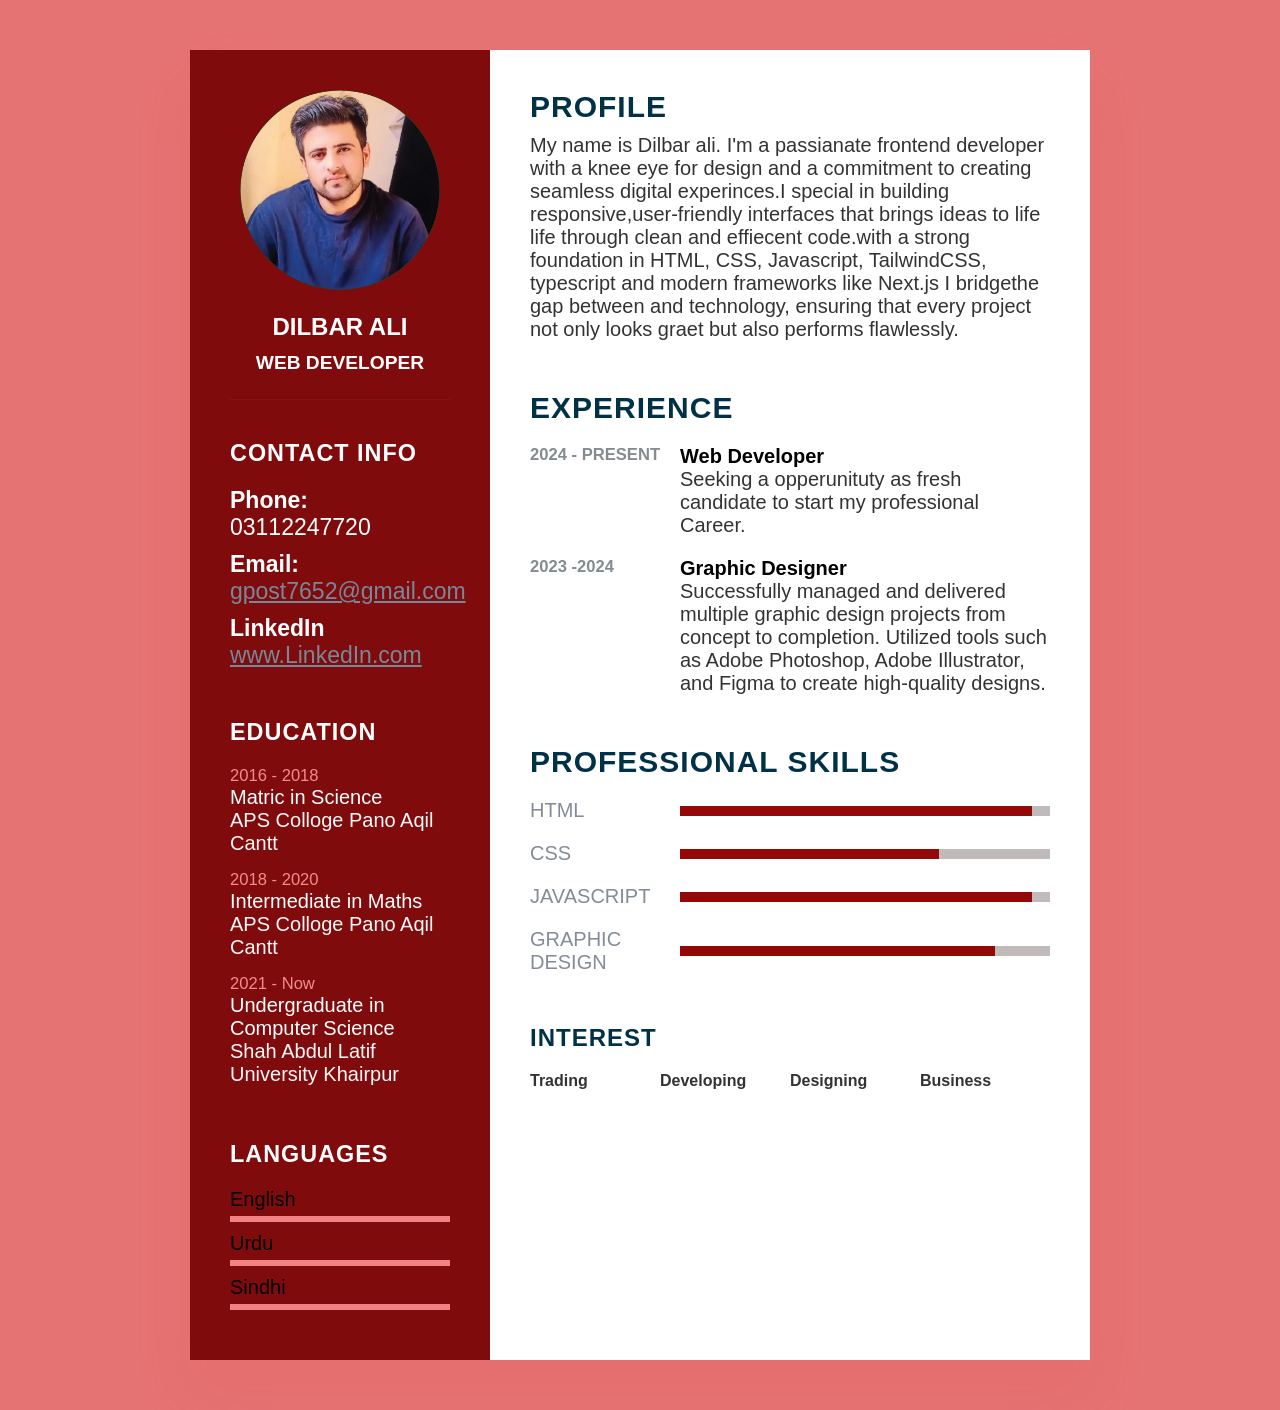
<file: Milestone -1-2/index.html>
<!DOCTYPE html>
<html lang="en">
<head>
    <meta name="viewport" content="width=device-width, initial-scale=1.0">
    <title>CV or Remuse Design</title>
   
    <link rel="stylesheet" type="text/css" href="style.css">
</head>
<body>
    <div class="container">
        <div class="left_Side">
            <div class="profileText">
                <div class="imgBx">
                    <img src="pics2.png">
                </div>
                <h2>Dilbar Ali<br><span>Web Developer</span></h2>
            </div>
            <div class="contactInfo">
            <h3 class="title">Contact Info</h3>
            <ul>
                <li>
                    <p><b>Phone: </b> 03112247720</p>
                </li>
                <li>
                    <p><b>Email: </b><a href="mailto:gpost7652@gmail.com"> gpost7652@gmail.com</a></p>
                </li>
                <li>
                    <p><b>LinkedIn</b> <a href="http://www.linkedin.com/in/dilbar-ali-224798dhk" target="_blank"> www.LinkedIn.com</a></p>
                </li>
            </ul>
        </div>
        <div class="contactInfo education">
            <h3 class="title">EDUCATION</h3>
            <ul>
                <li>
                   <h5>2016 - 2018</h5>
                   <h4> Matric in Science</h4>
                   <h4>APS Colloge Pano Aqil Cantt </h4>
                </li>
                <li>
                    <h5>2018 - 2020</h5>
                    <h4> Intermediate in Maths</h4>
                    <h4>APS Colloge Pano Aqil Cantt</h4>
                 </li>
                 <li>
                    <h5>2021 - Now</h5>
                    <h4>Undergraduate in Computer Science</h4>
                    <h4>Shah Abdul Latif University Khairpur</h4>
                 </li>
            </ul>
        </div>
        <div class="contactInfo language">
            <h3 class="title">LANGUAGES</h3>
            <ul>
                <li>
                    <span class="text">English</span>
                    <span class="percent"></span>
                    <div style="width: 90%;"></div>
                </li>
                <li>
                    <span class="text">Urdu</span>
                    <span class="percent"></span>
                    <div style="width: 80%;"></div>
                    <li>
                        <span class="text">Sindhi</span>
                        <span class="percent"></span>
                        <div style="width: 80%;"></div>
                    </li>
                </li>
            </ul>
    </div>
    </div>
  <div class="right_Side">
  <div class="about">
    <h2 class="title2">Profile</h2>
    <p>My name is Dilbar ali. I'm a passianate frontend developer with a knee eye for design and a commitment to creating seamless digital experinces.I special in building responsive,user-friendly interfaces that brings ideas to life life through clean and effiecent code.with a strong foundation in HTML, CSS, Javascript, TailwindCSS, typescript and modern frameworks like Next.js I bridgethe gap between and technology, ensuring that every project not only looks graet but also performs flawlessly. </p>
  </div>
  <div class="about">
    <h2 class="title2">Experience</h2>
    <div class="box">
        <div class="year_company">
<h5>2024 - present</h5>
        </div>
        <div class="text">
        <h4><b> Web Developer</b></h4>
        <p>Seeking a opperunituty as fresh candidate to start my professional Career. </p>
    </div>
</div>
  <div class="box">
    <div class="year_company">
<h5>2023 -2024 </h5>
    </div>
    <div class="text">
    <h4>Graphic Designer </h4>
    <p> Successfully managed and delivered multiple graphic design projects from concept to completion. Utilized tools such as Adobe Photoshop, Adobe Illustrator, and Figma to create high-quality designs. </p>
</div>
</div>
</div>
<div class="about skills">
    <h2 class="title2">Professional Skills</h2>
<div class="box">
    <h4>Html</h4>
    <div class="percent">
    <div style="width:95%;"></div>
</div>
</div>
<div class="box">
    <h4>CSS</h4>
    <div class="percent">
    <div style="width: 70%;"></div>
</div>
</div>
<div class="box">
    <h4>JAVASCRIPT</h4>
    <div class="percent">
    <div style="width: 95%;"></div>
</div>
</div>
<div class="box">
    <h4>Graphic Design</h4>
    <div class="percent">
    <div style="width:85%;"></div>
</div>
</div>
</div>
<div class="About interest">
    <h2 class="title2">Interest</h2>
    <ul>
        <li><b>Trading</b></li>
        <li><b>Developing</b></li>
        <li><b>Designing</b></li>
        <li><b>Business</b></li>
    </ul>
</div>
  </div>
    </div>
</body>
</html>
</file>
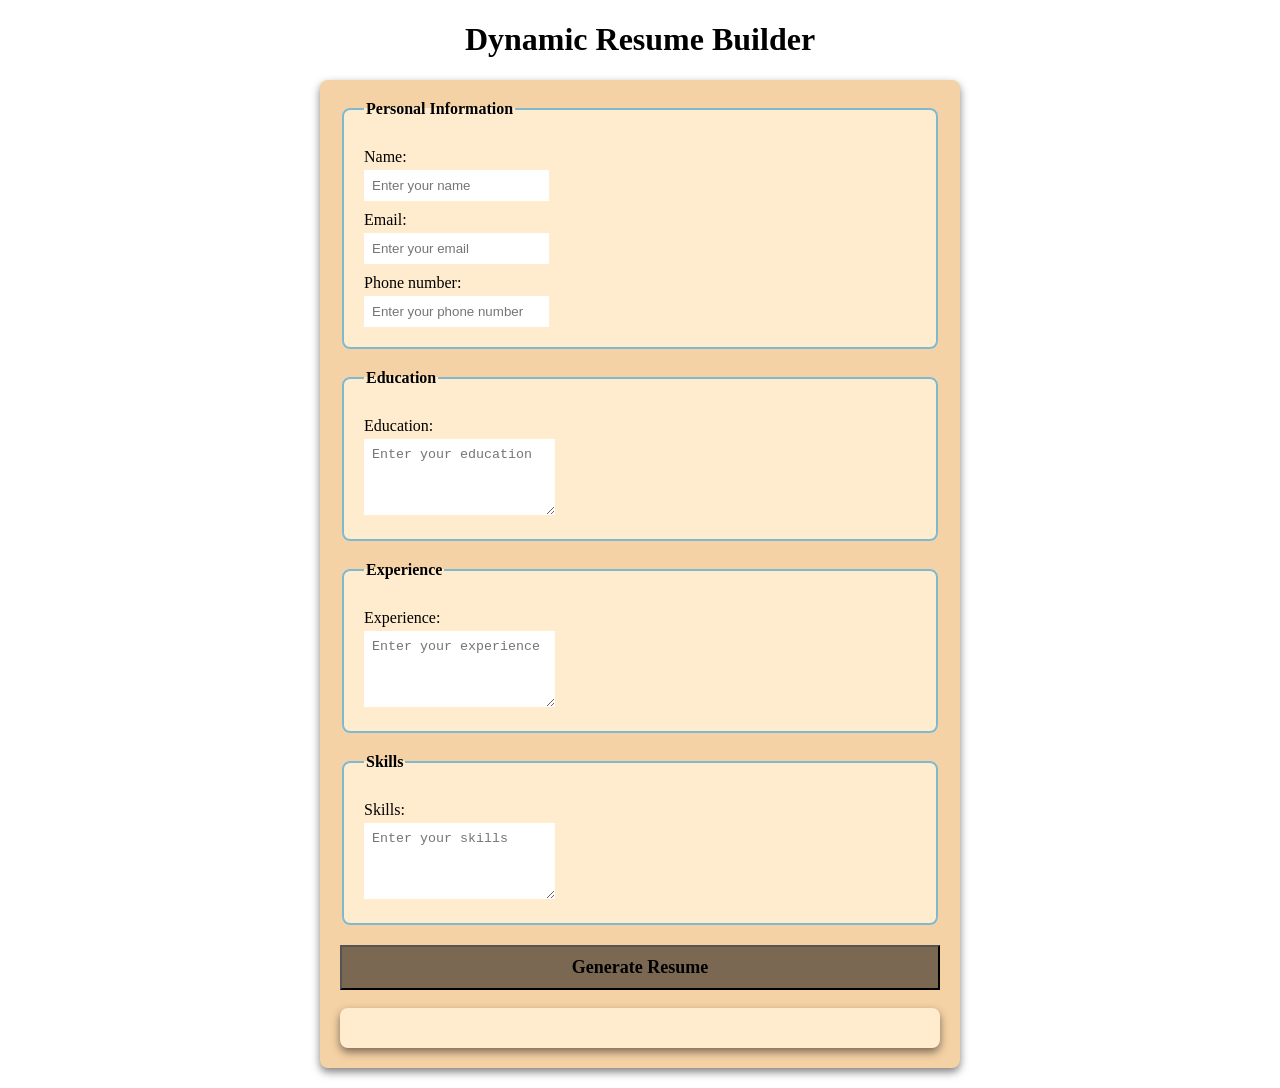
<file: Milestone-3/index.html>
<!DOCTYPE html>
<html lang="en">
<head>
    <meta charset="UTF-8">
    <meta name="viewport" content="width=device-width, initial-scale=1.0">
    <title>Dynamic Resume Builder</title>
    <link rel = "stylesheet" href = "style.css">
</head>
<body>
    <h1>Dynamic Resume Builder</h1>
    <form id="Resume-form">
    <fieldset>
        <legend>Personal Information</legend>
        <label for="Name">Name:</label>
        <input type="text" id="name" placeholder="Enter your name" required>
        <label for="email">Email:</label>
        <input type="text" id="email" placeholder="Enter your email" required> 
        <label for="phone number">Phone number:</label>
        <input type="text" id="phone number" placeholder="Enter your phone number" required> 
    </fieldset> 

    <fieldset>
    <legend>Education</legend>
    <label for="education">Education:</label>
    <textarea id="education" placeholder="Enter your education" rows="4" required></textarea>
    </fieldset>

    <fieldset>
        <legend>Experience</legend>
        <label for="experience">Experience:</label>
        <textarea id="experience" placeholder="Enter your experience" rows="4" required></textarea>
    </fieldset>

    <fieldset>
        <legend>Skills</legend>
        <label for="skills">Skills:</label>
        <textarea id="skills" placeholder="Enter your skills" rows="4" required></textarea>
    </fieldset>
     
    <button type="submit"><b>Generate Resume</b></button>
    <form>
    <br>
    <!--Dynamic Resume-->
    <div id="resume-display">
    <!--Resume will be generated below-->
    </div>
    <script src="script.js"></script>
</body>
</html>
</file>
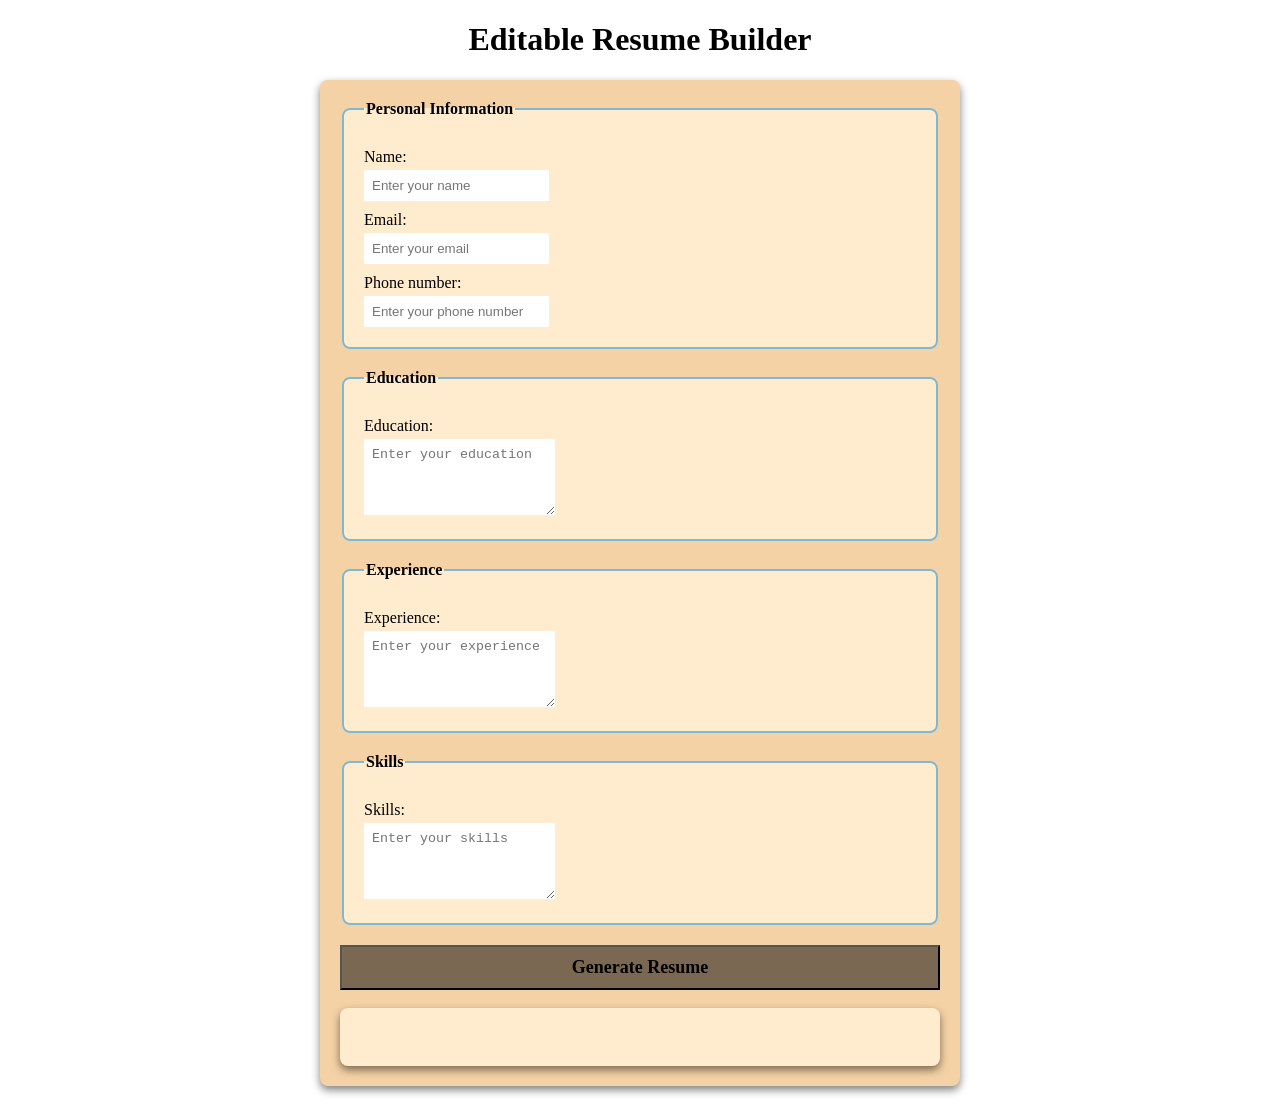
<file: Milestone-4/index.html>
<!DOCTYPE html>
<html lang="en">
<head>
    <meta charset="UTF-8">
    <meta name="viewport" content="width=device-width, initial-scale=1.0">
    <title>Editable Resume Builder</title>
    <link rel = "stylesheet" href = "style.css">
</head>
<body>
    <h1>Editable Resume Builder</h1>
    <form id="Resume-form">
    <fieldset>
        <legend>Personal Information</legend>
        <label for="Name">Name:</label>
        <input type="text" id="name" placeholder="Enter your name" required>
        <label for="email">Email:</label>
        <input type="text" id="email" placeholder="Enter your email" required> 
        <label for="phone number">Phone number:</label>
        <input type="text" id="phone number" placeholder="Enter your phone number" required> 
    </fieldset> 

    <fieldset>
    <legend>Education</legend>
    <label for="education">Education:</label>
    <textarea id="education" placeholder="Enter your education" rows="4" required></textarea>
    </fieldset>

    <fieldset>
        <legend>Experience</legend>
        <label for="experience">Experience:</label>
        <textarea id="experience" placeholder="Enter your experience" rows="4" required></textarea>
    </fieldset>

    <fieldset>
        <legend>Skills</legend>
        <label for="skills">Skills:</label>
        <textarea id="skills" placeholder="Enter your skills" rows="4" required></textarea>
    </fieldset>
     
    <button type="submit"><b>Generate Resume</b></button>
    <form>
    <br>
    <!--Dynamic and Editable Resume-->
    <div id="resume-display" contenteditable="true">
    <!--Resume will be generated below-->
    </div>
    <script src="script.js"></script>
</body>
</html>
</file>
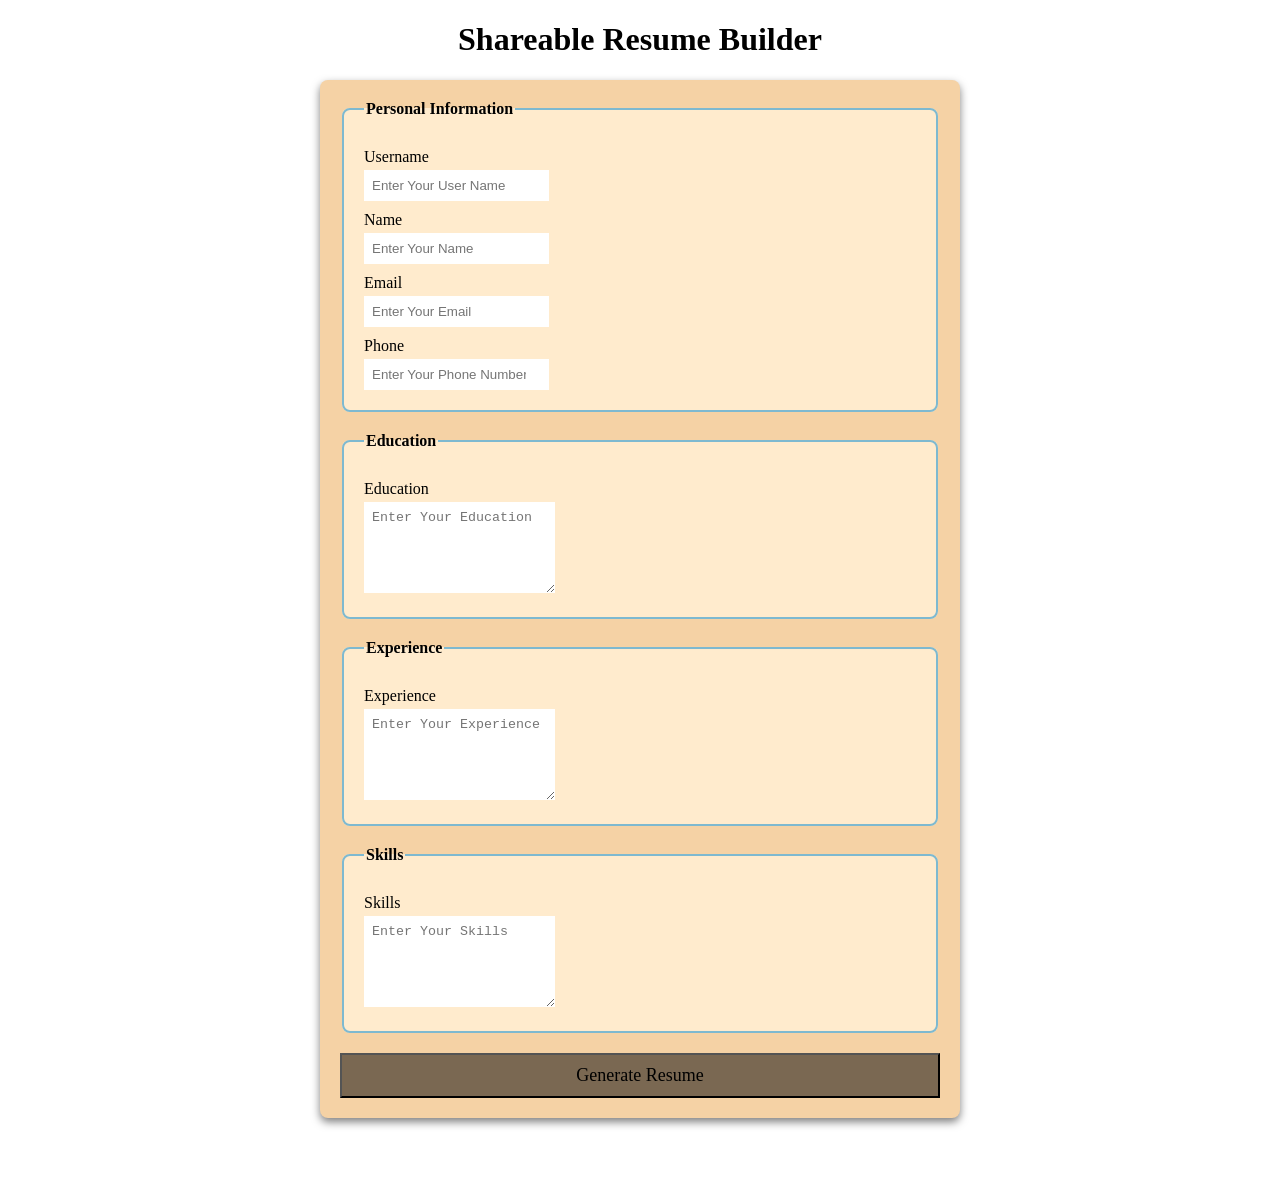
<file: Milestone-5/index.html>
<!DOCTYPE html>
<html lang="en">
<head>
    <meta charset="UTF-8">
    <meta name="viewport" content="width=device-width, initial-scale=1.0">
    <title>Shareable Resume Builder</title>
    <link rel="stylesheet" href="style.css">
</head>
<body>
    <h1>Shareable Resume Builder</h1>
    <form id="user-info">
        <fieldset>
            <legend>Personal Information</legend>

            <label for="username">Username</label>
            <input type="text" id="username" placeholder="Enter Your User Name" required>

            <label for="name">Name</label>
            <input type="text" id="name" placeholder="Enter Your Name" required>

            <label for="email">Email</label>
            <input type="email" id="email" placeholder="Enter Your Email" required>

            <label for="phone">Phone</label>
            <input type="number" id="phone" placeholder="Enter Your Phone Number" required>
        </fieldset>

        <fieldset>
            <legend>Education</legend>
            <label for="education">Education</label>
            <textarea id="education" placeholder="Enter Your Education" rows="5" required></textarea>
        </fieldset>

        <fieldset>
            <legend>Experience</legend>
            <label for="experience">Experience</label>
            <textarea id="experience" placeholder="Enter Your Experience" rows="5" required></textarea>
        </fieldset>

        <fieldset>
            <legend>Skills</legend>
            <label for="skills">Skills</label>
            <textarea id="skills" placeholder="Enter Your Skills" rows="5" required></textarea>
        </fieldset>

        <button type="submit">Generate Resume</button>
    </form>

    <br>

    <!-- Editable Resume -->
    <div id="dynamic-resume" contenteditable="true">

    </div>

    <br>

    <!-- Shareable link and download option -->
     <div id="shareable-link" style="display: none;">
        <h2>Shareable Link</h2>
        <a href="#" id="shareable-links" target="_blank"></a>
        <br>
        <button id="download-button">Download as PDF</button>
     </div>
    <script src="script.js"></script>
</body>
</html>
</file>
<file: Milestone -1-2/style.css>
*
{ 
    margin:0;
    padding:0;
    box-sizing:border-box;
    font-family: 'Poppins', sans-serif;

}
body
{
    background: rgb(230, 115, 115);
    display: flex;
    justify-content: center;
    align-items: center;
    min-height:100vh;
}
.container
{
    position: relative;
    width: 100%;
    max-width: 900px;
    min-height: 1000px;
    background: #fff;
    margin:50px;
    display: grid;
    grid-template-columns: 1fr 2fr ;
    box-shadow: 0 35px 55px rgba(211, 68, 68, 0.1);
}
.container .left_Side
{
    position: relative;
    background: #800b0d;
    padding: 40px;
}
.profileText
{
    position: relative;
    display:flex;
    flex-direction: column;
    align-items: center;
    padding-bottom: 20px;
    border-bottom: 1px solid rgba(179, 46, 46, 0.2);
}
.profileText .imgBx
{
    position:relative;
    width: 200px;
    height:200px;
    border-radius: 50%;
    overflow:hidden;

}
.profileText .imgBx img
{
    position: absolute;
    top: 0;
    left: 0;
    width: 100%;
    height: 100%;
    object-fit: cover;
}
.profileText h2
{
    color: #fff;
    font-size: 1.5em;
    margin-top: 20px;
    text-transform: uppercase;
    text-align: center;
    font-weight: 600;
    line-height: 1.4em;
}
.profileText h2 span
{
    font-size: 0.8em;
    font-style: 300;
}
.contactInfo
{
    padding-top: 40px ;
    font-size: 20px;
}
.title
{
    color: #fff;
    text-transform: uppercase;
    font-weight: 600;
    letter-spacing: 1px;
    margin-bottom: 20px;

}

.contactInfo ul
{
position: relative;
}
.contactInfo ul li
{
position: relative;
list-style: none;
margin: 10px 0;
cursor: pointer;
}
.contactInfo ul li p 
{
    display: inline-block;
    width: 30px;
    font-size: 23px;
    color: white;
}
.contactInfo ul li a
{
    color: lightslategray;
    font-weight: 300;
}
.contactInfo.education li
{
margin-bottom: 15px;

}
.contactInfo.education h5
{
    color: rgb(241, 141, 141);
    font-weight: 500;
}
.contactInfo.education h4
{
    color: rgb(252, 248, 248);
    font-weight: 500;
}
.contactInfo.education h4:nth-child(2)
{
color: #fff;
font-weight: 300;
}
.contactInfo.language .percent
{
    position: relative;
    width: 100%;
    height: 6px;
    background: #f18384;
    display: block;
    margin-top: 5px;
}
.contactInfo.language .percent div
{
    position: absolute;
    top: 0;
    left: 0;
    height: 100%;
    background: #620305;
}
.container .right_Side
{
    position: relative;
    background: #fff;
    padding: 40px;
}
.about 
{
    margin-bottom: 50px;
    font-size: 20px;

}
.about:last-child
{
    margin-bottom: 0;
}
.title2
{
    color:#003147;
    text-transform: uppercase;
    letter-spacing: 1px;
    margin-bottom: 10px;
}
p
{
    color: #333;
}
.about .box
{
    display:flex ;
    flex-direction: row;
    margin: 20px 0;
}
.about .box .year_company
{
    min-width: 150px;
}
.about .box .year_company h5
{
    text-transform: uppercase;
    color: #848c90;
    font-weight: 600;
}
.about .box .text.b h4{
    text-transform: uppercase;
    color: rgb(148, 8, 8);
    font-size: 16px;
}
.skills .box
{
    position: relative;
    width: 100%;
    display:grid;
    grid-template-columns: 150px 1fr;
    justify-content: center;
align-items: center;
}
.skills .box h4
{
    text-transform: uppercase;
    color: #848c99;
    font-weight: 500;

}
.skills .box .percent
{
    position: relative;
    width: 100%;
    height: 10px;
background: #c1baba;
}
.skills .box .percent div 
{
position: absolute;
top: 0;
left: 00;
height: 100%;
background: rgb(148, 8, 8);
}
.interest ul{
    display: grid;
    grid-template-columns: repeat(4,1fr);
}
.interest ul li 
{
    list-style: none;
    color: #333;
    font-weight: 500;
    margin: 10px 0;
}
.interest ul li .fa 
{
    color: #800b0d;
    font-size: 18px;
    width: 20px;
}
</file>
<file: Milestone-3/style.css>
body {
    font-family: 'Times New Roman', Times, serif;
    margin: 20px;
    padding: 0;
    background-color: white;
}

form {
    margin: auto;
    background-color: rgb(245, 210, 165);
    border-radius: 8px;
    box-shadow: 0 4px 8px rgba(0, 0, 0, 0.5);
    padding: 20px;
    max-width: 600px;
}

h1 {
    text-align: center;
    color:black;
}

fieldset {
    border: 2px solid rgb(126, 185, 208);
    border-radius: 8px;
    padding: 20px;
    margin-bottom: 20px;
    background-color: blanchedalmond;
}

legend {
    font-weight: bold;
    text-align: left;
    color: black
}

label {
    display: block;
    margin-top: 10px;
    color: black;
}

input,textarea {
    margin-top: 4px;
    padding: 8px;
    width: calc(100%-1px);
    border: 1px solid rgb(126, 185, 208);
    border: 4px;
    box-sizing: border-box;
}

button {
    display: block;
    width: 100%;
    background-color: rgb(0, 0, 0, 0.5);
    margin-top: 10px;
    font-size: 18px;
    font-family: 'Times New Roman', Times, serif;
    padding: 10px;
    cursor: pointer;
}

button:hover {
    color: red;
}

#resume-display {
    max-width: 600px;
    margin: auto;
    padding: 20px;
    border: rgb(126, 185, 208);
    border-radius: 8px;
    background-color: blanchedalmond;
    box-shadow: 0 4px 8px rgba(0, 0, 0, 0.5);
}

#resum-display h2 {
    color: rgba(43, 12, 12, 0.5);
}
</file>
<file: Milestone-4/style.css>
body {
    font-family: 'Times New Roman', Times, serif;
    margin: 20px;
    padding: 0;
    background-color: white;
}

form {
    margin: auto;
    background-color: rgb(245, 210, 165);
    border-radius: 8px;
    box-shadow: 0 4px 8px rgba(0, 0, 0, 0.5);
    padding: 20px;
    max-width: 600px;
}

h1 {
    text-align: center;
    color:black;
}

fieldset {
    border: 2px solid rgb(126, 185, 208);
    border-radius: 8px;
    padding: 20px;
    margin-bottom: 20px;
    background-color: blanchedalmond;
}

legend {
    font-weight: bold;
    text-align: left;
    color: black
}

label {
    display: block;
    margin-top: 10px;
    color: black;
}

input,textarea {
    margin-top: 4px;
    padding: 8px;
    width: calc(100%-1px);
    border: 1px solid rgb(126, 185, 208);
    border: 4px;
    box-sizing: border-box;
}

button {
    display: block;
    width: 100%;
    background-color: rgb(0, 0, 0, 0.5);
    margin-top: 10px;
    font-size: 18px;
    font-family: 'Times New Roman', Times, serif;
    padding: 10px;
    cursor: pointer;
}

button:hover {
    color: red;
}

#resume-display {
    max-width: 600px;
    margin: auto;
    padding: 20px;
    border: rgb(126, 185, 208);
    border-radius: 8px;
    background-color: blanchedalmond;
    box-shadow: 0 4px 8px rgba(0, 0, 0, 0.5);
    outline: none;
}

#resum-display h2 {
    color: rgba(43, 12, 12, 0.5);
}
</file>
<file: Milestone-5/style.css>
body {
    font-family: 'Times New Roman', Times, serif;
    margin: 20px;
    padding: 0;
    background-color: white;
}

form {
    margin: auto;
    background-color: rgb(245, 210, 165);
    border-radius: 8px;
    box-shadow: 0 4px 8px rgba(0, 0, 0, 0.5);
    padding: 20px;
    max-width: 600px;
}

h1 {
    text-align: center;
    color:black;
}

fieldset {
    border: 2px solid rgb(126, 185, 208);
    border-radius: 8px;
    padding: 20px;
    margin-bottom: 20px;
    background-color: blanchedalmond;
}

legend {
    font-weight: bold;
    text-align: left;
    color: black
}

label {
    display: block;
    margin-top: 10px;
    color: black;
}

input,textarea {
    margin-top: 4px;
    padding: 8px;
    width: calc(100%-1px);
    border: 1px solid rgb(126, 185, 208);
    border: 4px;
    box-sizing: border-box;
}

button {
    display: block;
    width: 100%;
    background-color: rgb(0, 0, 0, 0.5);
    margin-top: 10px;
    font-size: 18px;
    font-family: 'Times New Roman', Times, serif;
    padding: 10px;
    cursor: pointer;
}

button:hover {
    color: red;
}

#resume-display {
    max-width: 600px;
    margin: auto;
    padding: 20px;
    border: rgb(126, 185, 208);
    border-radius: 8px;
    background-color: blanchedalmond;
    box-shadow: 0 4px 8px rgba(0, 0, 0, 0.5);
    outline: none;
}

#resum-display h2 {
    color: rgba(43, 12, 12, 0.5);
}
</file>
